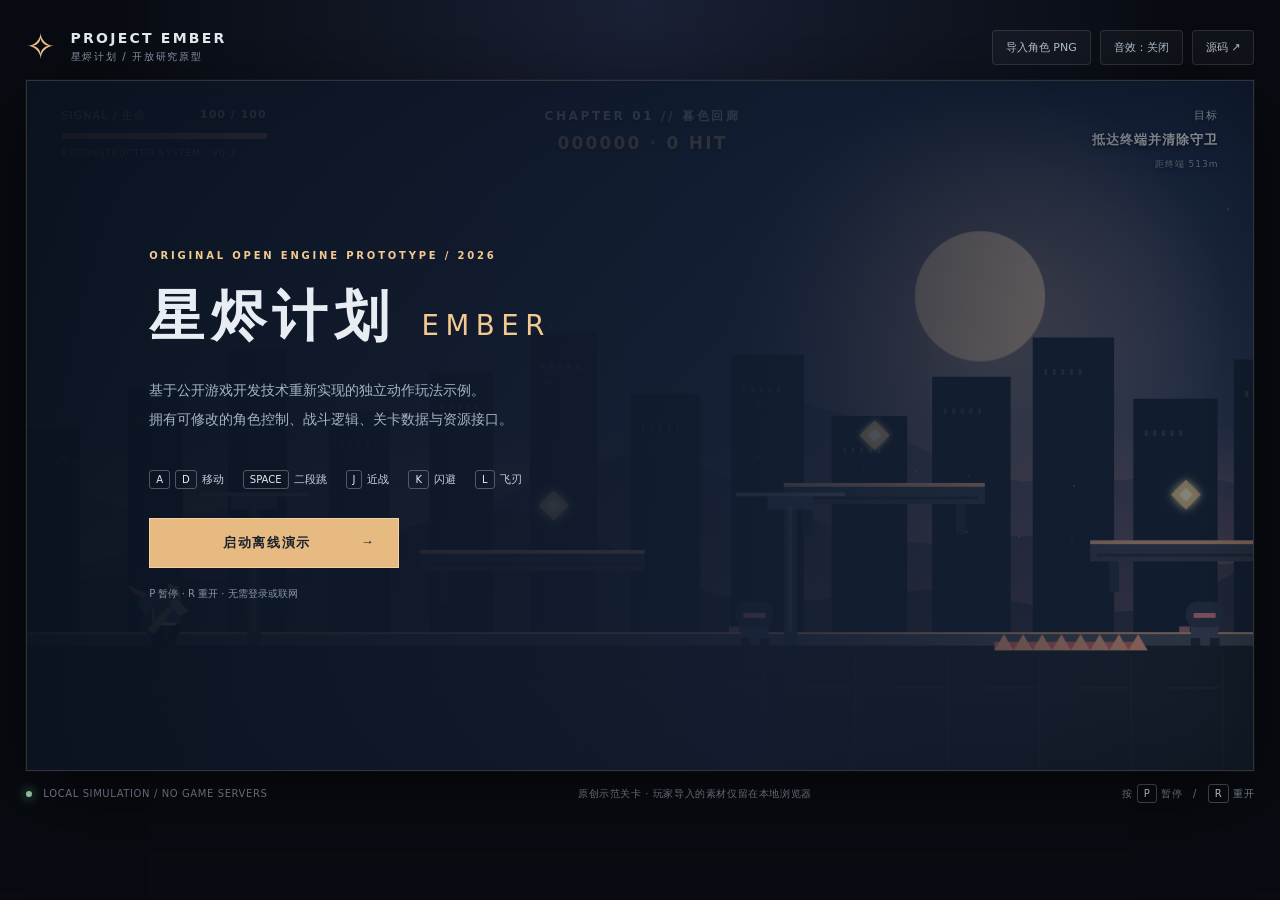
<file: index.html>
<!doctype html><html lang="zh-CN"><head><meta charset="utf-8"><meta http-equiv="refresh" content="0;url=web/index.html"><title>Project Ember</title><script>location.replace('web/index.html')</script></head><body><a href="web/index.html">进入星烬计划试玩</a></body></html>
</file>
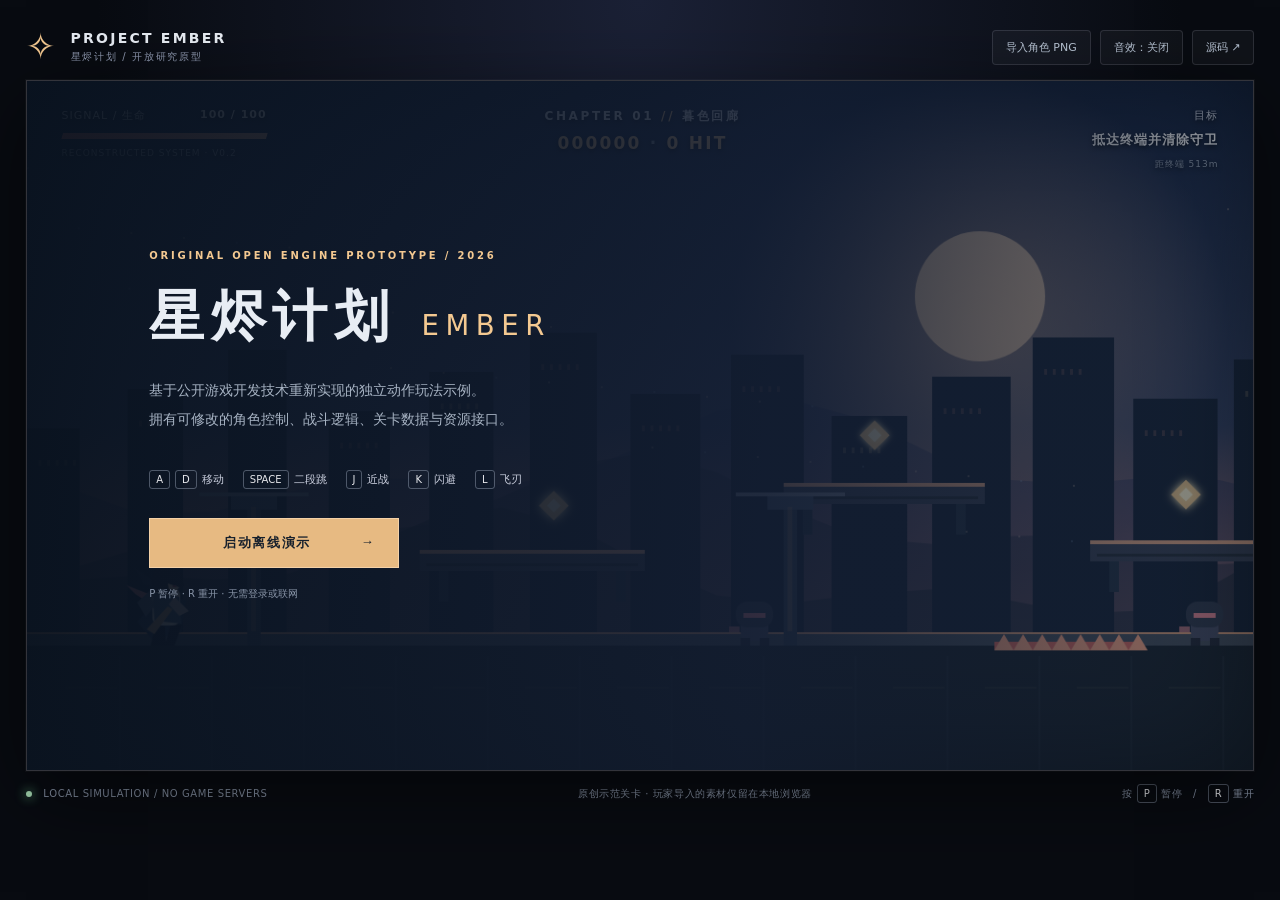
<file: web/index.html>
<!doctype html>
<html lang="zh-CN">
<head>
  <meta charset="UTF-8" />
  <meta name="viewport" content="width=device-width, initial-scale=1, viewport-fit=cover" />
  <meta name="theme-color" content="#0a0e19" />
  <title>星烬计划 | 离线动作复刻技术演示</title>
  <link rel="stylesheet" href="styles.css" />
</head>
<body>
  <main class="shell">
    <header class="topbar">
      <div class="brand"><span class="brand-mark">✧</span><span><strong>PROJECT EMBER</strong><small>星烬计划 / 开放研究原型</small></span></div>
      <div class="top-actions">
        <label for="skinFile" class="pill upload" title="导入自己有使用权的透明 PNG 作为角色显示图">导入角色 PNG <input id="skinFile" type="file" accept="image/png,image/webp" hidden /></label>
        <button type="button" class="pill" id="soundButton" aria-pressed="false">音效：关闭</button>
        <a class="pill github" href="https://github.com/tyqittle/anime-game-reverse-lab" target="_blank" rel="noopener">源码 ↗</a>
      </div>
    </header>
    <section class="viewport" aria-label="原创离线游戏演示">
      <canvas id="gameCanvas" width="1280" height="720" tabindex="0" aria-label="横版动作游戏，键盘 A D 移动，空格跳跃，J 斩击，K 冲刺，L 远程攻击"></canvas>
      <div class="vignette"></div>
      <div class="hud" id="hud">
        <div class="hp-block"><div class="hud-label">SIGNAL / 生命 <span id="hpText">100 / 100</span></div><div class="hp-track"><div id="hpBar" class="hp-fill"></div></div><div class="small-text">RECONSTRUCTED SYSTEM · V0.2</div></div>
        <div class="hud-center"><div class="chapter">CHAPTER 01 <span>//</span> 暮色回廊</div><div class="hud-score"><span id="score">000000</span> <span class="sep">·</span> <span id="combo">0 HIT</span></div></div>
        <div class="mission">目标 <strong id="objective">抵达终端并清除守卫</strong><div class="small-text" id="distance">距离终端 4200m</div></div>
      </div>
      <div class="prompt" id="gamePrompt"><span class="eyebrow">ORIGINAL OPEN ENGINE PROTOTYPE / 2026</span><h1>星烬计划 <em>EMBER</em></h1><p>基于公开游戏开发技术重新实现的独立动作玩法示例。<br>拥有可修改的角色控制、战斗逻辑、关卡数据与资源接口。</p><div class="keys"><span><kbd>A</kbd><kbd>D</kbd> 移动</span><span><kbd>SPACE</kbd> 二段跳</span><span><kbd>J</kbd> 近战</span><span><kbd>K</kbd> 闪避</span><span><kbd>L</kbd> 飞刃</span></div><button type="button" id="startButton" class="primary">启动离线演示 <span>→</span></button><div class="hint">P 暂停 · R 重开 · 无需登录或联网</div></div>
      <div class="toast" id="toast" aria-live="polite"></div>
      <div class="boss-hud" id="bossHud" hidden><span>THE WARDEN / 终端守卫</span><div class="boss-track"><div id="bossBar"></div></div></div>
      <div class="mobile-control left"><button type="button" data-control="left" aria-label="向左移动">◀</button><button type="button" data-control="right" aria-label="向右移动">▶</button></div>
      <div class="mobile-control right"><button type="button" data-control="jump">跳</button><button type="button" data-control="attack">斩</button><button type="button" data-control="dash">闪</button><button type="button" data-control="shoot">刃</button></div>
    </section>
    <footer class="foot"><span><i class="live"></i> LOCAL SIMULATION / NO GAME SERVERS</span><span>原创示范关卡 · 玩家导入的素材仅留在本地浏览器</span><span>按 <kbd>P</kbd> 暂停 <span class="slash">/</span> <kbd>R</kbd> 重开</span></footer>
  </main>
  <script src="js/levels.js"></script>
  <script src="js/audio.js"></script>
  <script src="js/engine.js"></script>
  <script src="js/app.js"></script>
</body>
</html>
</file>
<file: web/styles.css>
:root{color-scheme:dark;--gold:#f4c991;--muted:#8f99b0;--bg:#090d15;--panel:#151e2a;--line:rgba(231,233,255,.13)}*{box-sizing:border-box}body{margin:0;background:radial-gradient(ellipse at 50% 0,#1a2035,#080b11 60%);font-family:Inter,"Noto Sans SC","Microsoft YaHei",system-ui,sans-serif;color:#e8edf4;min-height:100vh}.shell{width:min(1536px,100%);padding:14px clamp(12px,2vw,28px);margin:auto}.topbar{height:66px;display:flex;align-items:center;justify-content:space-between;gap:16px}.brand{display:flex;gap:13px;align-items:center;letter-spacing:.11em}.brand-mark{font-size:36px;line-height:1;color:var(--gold)}.brand strong{display:block;font-size:14px;letter-spacing:.16em}.brand small{display:block;color:var(--muted);font-size:10px;letter-spacing:.17em;margin-top:4px}.top-actions{display:flex;gap:9px;align-items:center}.pill{background:rgba(255,255,255,.035);border:1px solid var(--line);border-radius:4px;padding:9px 13px;font-size:11px;white-space:nowrap;color:#b8c4d4;text-decoration:none;cursor:pointer;transition:.15s}.pill:hover{border-color:var(--gold);color:#fff}.viewport{position:relative;border:1px solid rgba(245,216,179,.15);box-shadow:0 24px 80px #0008,0 0 0 1px #ffffff08;overflow:hidden;background:#101826;aspect-ratio:16 / 9}canvas{width:100%;height:100%;display:block;touch-action:none;outline:none}.vignette{pointer-events:none;position:absolute;inset:0;box-shadow:inset 0 0 110px #0007}.hud{pointer-events:none;position:absolute;inset:0;display:flex;justify-content:space-between;padding:27px 35px;gap:20px;align-items:flex-start;text-shadow:0 2px 5px #000d}.hp-block{width:205px}.hud-label,.mission{font-size:11px;letter-spacing:.09em;color:#d6dbe7}.hud-label span{float:right;font-weight:bold;color:#fff}.hp-track,.boss-track{height:6px;background:#293242;margin-top:10px;overflow:hidden;transform:skewX(-16deg)}.hp-fill{height:100%;width:100%;background:linear-gradient(90deg,#d06e69,#f2b68f);transition:width .16s}.small-text{margin-top:9px;font-size:9px;letter-spacing:.11em;color:#9eaabc}.hud-center{text-align:center}.chapter{font-size:12px;letter-spacing:.22em;font-weight:700}.chapter span{color:var(--gold)}.hud-score{margin-top:8px;color:var(--gold);font-size:17px;letter-spacing:.13em;font-weight:700}.sep{color:#8896a7}.mission{text-align:right;min-width:200px}.mission strong{display:block;color:#fff;font-size:13px;margin-top:8px}.prompt{position:absolute;inset:0;background:linear-gradient(95deg,#09121ef0,#111b2edb 60%,#09121e68);display:flex;flex-direction:column;align-items:flex-start;justify-content:center;padding-left:10%;padding-right:10%;z-index:5}.eyebrow{font-size:10px;color:var(--gold);font-weight:700;letter-spacing:.28em}.prompt h1{font-size:clamp(30px,4.3vw,62px);letter-spacing:.12em;margin:19px 0 8px;font-weight:750}.prompt h1 em{font-size:.5em;color:var(--gold);font-style:normal;font-weight:400}.prompt p{font-size:clamp(11px,1.1vw,14px);line-height:2.1;color:#a7b3c3;max-width:650px}.keys{display:flex;gap:19px;flex-wrap:wrap;margin:22px 0 29px;color:#cbd0df;font-size:11px;align-items:center}.keys span{display:flex;align-items:center;gap:5px}kbd{font:inherit;display:inline-block;border:1px solid #8590a488;padding:3px 6px;color:#e6e7eb;font-size:10px;border-radius:3px}.primary{min-width:250px;border:1px solid #f4d1a7;background:#e7ba82;color:#17202c;padding:15px 23px;font-size:13px;font-weight:700;letter-spacing:.12em;cursor:pointer;transition:.15s}.primary:hover{background:#ffe1b7;transform:translateY(-2px)}.primary span{float:right}.hint{font-size:10px;color:#8995a8;margin-top:19px}.toast{pointer-events:none;opacity:0;position:absolute;bottom:24%;left:50%;transform:translateX(-50%);padding:12px 18px;border:1px solid #e7c48c6b;background:#0a111edb;color:#f6d8ae;font-size:14px;letter-spacing:.15em;white-space:nowrap;transition:opacity .15s}.toast.visible{opacity:1}.boss-hud{pointer-events:none;position:absolute;bottom:22px;left:25%;width:50%;text-align:center;font-size:11px;letter-spacing:.2em;color:#f2c4ab;text-shadow:0 2px 5px #000}.boss-hud[hidden]{display:none}.boss-track{height:8px;margin-top:9px;border:1px solid #df797a77}.boss-track div{width:100%;height:100%;background:linear-gradient(90deg,#8e313f,#f19b87)}.foot{min-height:45px;display:flex;justify-content:space-between;gap:12px;align-items:center;color:#8590a3;font-size:10px;letter-spacing:.06em}.live{display:inline-block;width:6px;height:6px;border-radius:100%;background:#a5d9b2;margin-right:8px;box-shadow:0 0 11px #7beaa6}.slash{padding:0 7px}.mobile-control{display:none;position:absolute;bottom:5%;z-index:4;gap:7px}.mobile-control.left{left:3%}.mobile-control.right{right:3%}.mobile-control button{border:1px solid #f5d2a57a;background:#111c2d99;color:#fff;width:45px;height:45px;border-radius:6px;touch-action:none;font-size:13px}.mobile-control button:active{background:#e2b787;color:#142032}@media(max-width:750px){.shell{padding:7px}.topbar{height:50px}.brand-mark{font-size:24px}.brand strong{font-size:10px}.brand small{font-size:8px}.pill{padding:7px;font-size:9px}.github{display:none}.hud{padding:11px;gap:4px}.hud-label{font-size:9px}.hp-block{width:110px}.hud-center .chapter{font-size:8px}.hud-score{font-size:12px}.mission{font-size:8px;min-width:auto}.mission strong{font-size:9px}.small-text{display:none}.prompt{padding-left:8%}.prompt p{line-height:1.6}.keys{gap:7px;margin:12px 0}.keys span{font-size:9px}.primary{padding:9px 15px;min-width:170px}.foot span:nth-child(2){display:none}.mobile-control{display:flex}.boss-hud{bottom:2%;width:44%;left:28%;font-size:8px}}@media(hover:none) and (pointer:coarse){.mobile-control{display:flex}}
</file>
